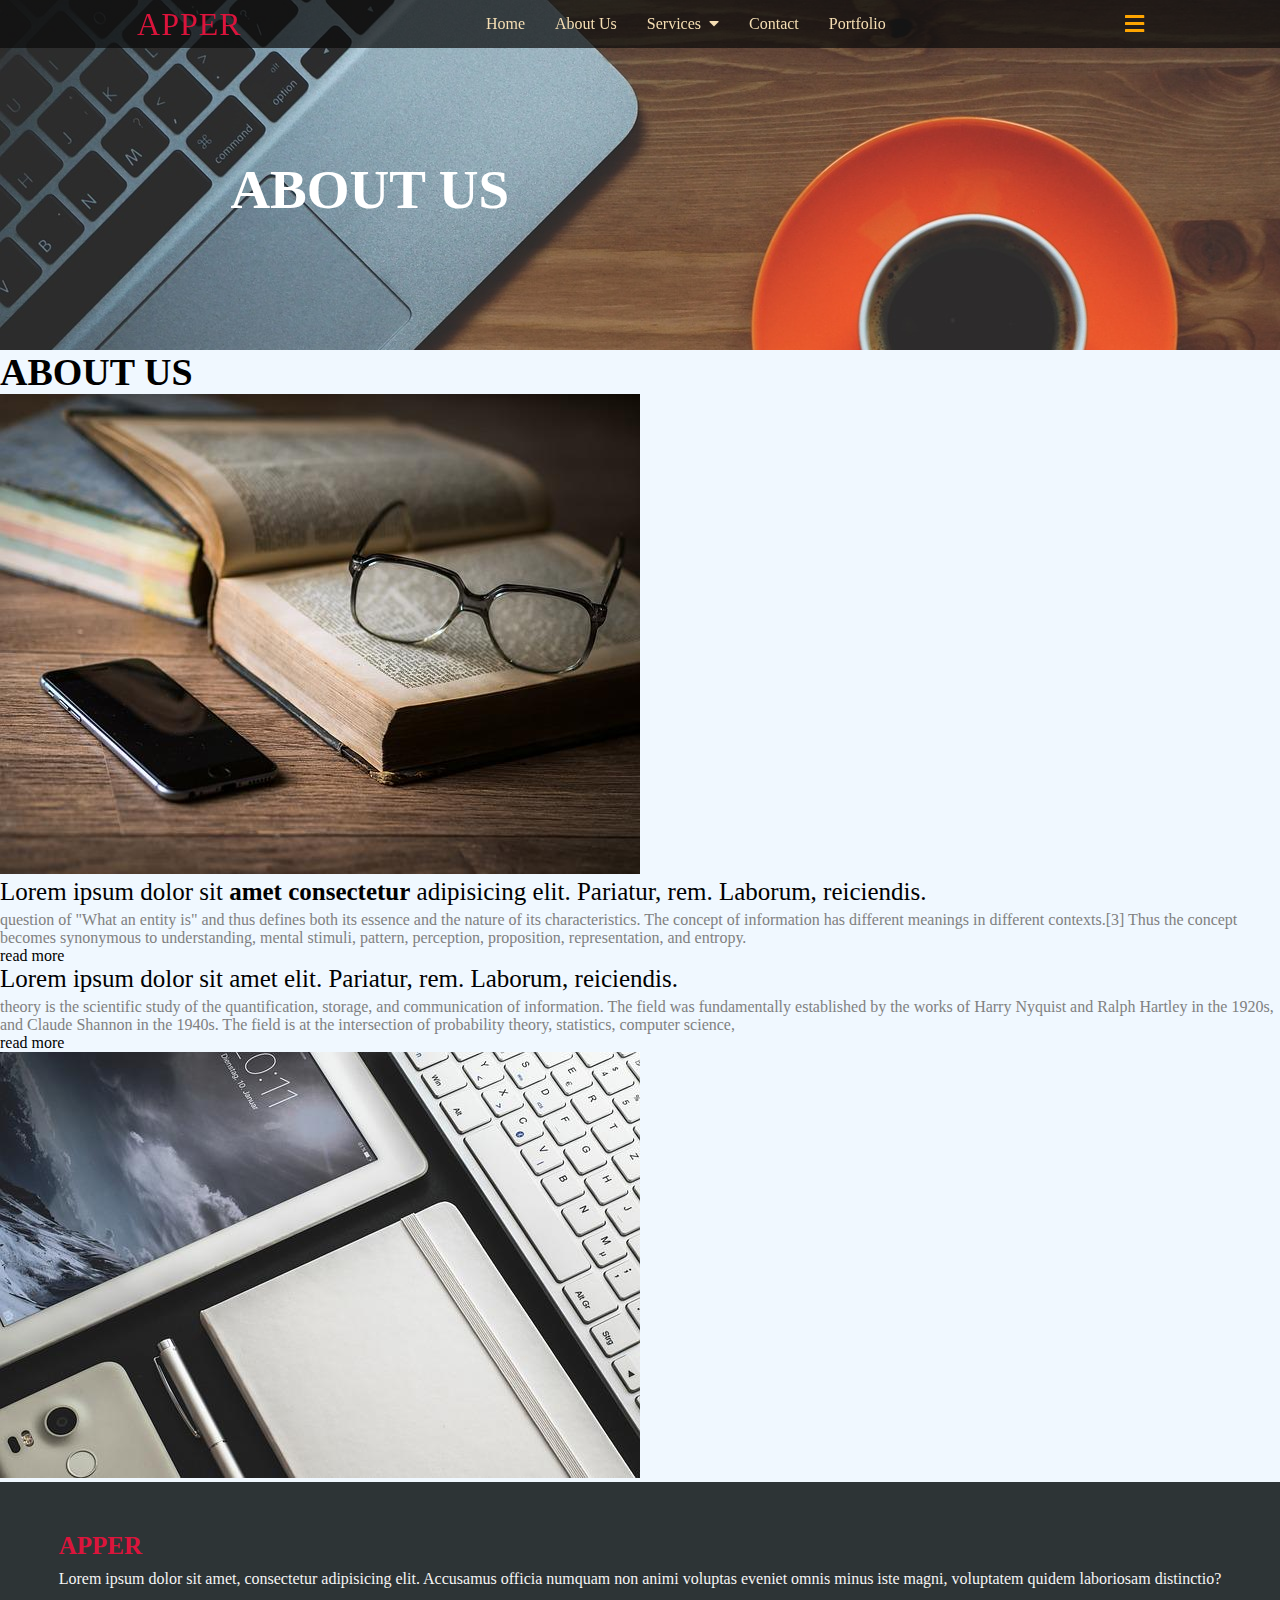
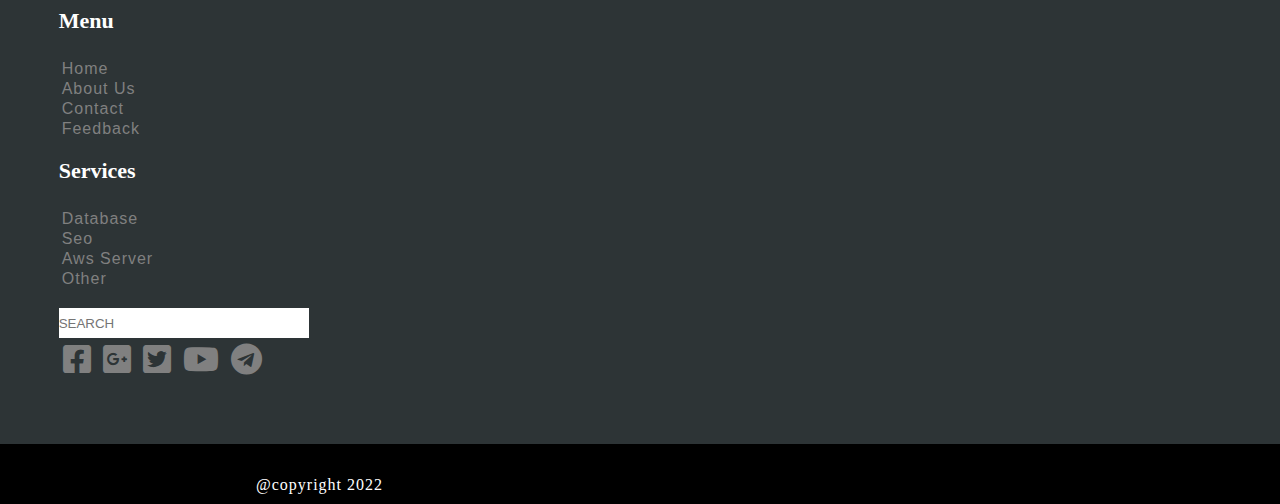
<file: about.html>
<!DOCTYPE html>
<html lang="en">

<head>
    <meta charset="UTF-8">
    <meta http-equiv="X-UA-Compatible" content="IE=edge">
    <meta name="viewport" content="width=device-width, initial-scale=1.0">
    <link href="https://cdn.jsdelivr.net/npm/bootstrap@5.0.2/dist/css/bootstrap.min.css" rel="stylesheet"
        integrity="sha384-EVSTQN3/azprG1Anm3QDgpJLIm9Nao0Yz1ztcQTwFspd3yD65VohhpuuCOmLASjC" crossorigin="anonymous">
    <script src="https://cdn.jsdelivr.net/npm/bootstrap@5.0.2/dist/js/bootstrap.bundle.min.js"
        integrity="sha384-MrcW6ZMFYlzcLA8Nl+NtUVF0sA7MsXsP1UyJoMp4YLEuNSfAP+JcXn/tWtIaxVXM"
        crossorigin="anonymous"></script>
    <link rel="stylesheet" href="https://cdnjs.cloudflare.com/ajax/libs/font-awesome/5.15.4/css/all.min.css"
        integrity="sha512-1ycn6IcaQQ40/MKBW2W4Rhis/DbILU74C1vSrLJxCq57o941Ym01SwNsOMqvEBFlcgUa6xLiPY/NS5R+E6ztJQ=="
        crossorigin="anonymous" referrerpolicy="no-referrer" />
    <link href="https://unpkg.com/aos@2.3.1/dist/aos.css" rel="stylesheet">

    <link rel="stylesheet" href="css/style.css">
    <title>drop down</title>
</head>

<body>


    <navbar class="nav">

        <span class="logo_container">
            <a href="index.html" class="logo">
                APPER
            </a>
        </span>

        <ul class="menu  d-md-flex ">
            <li><a href="index.html" class="trigger">home</a></li>
            <li><a href="about.html" class="trigger">about us</a></li>
            <li><a href="service.html" class="trigger">services <i class="fas fa-caret-down"></i></a>
                <div class="drop_down">
                    <ul>
                        <li><a href="#">database</a></li>
                        <li><a href="#">marketing</a></li>
                        <li><a href="#">games <i class="fas fa-caret-down"></i></a>
                            <div class="drop_down1"> class="trigger"
                                <ul>
                                    <li><a href="#">mobile game</a></li>
                                    <li><a href="#">des game</a></li>
                                    <li><a href="#">web games</a></li>
                                    <li><a href="#">ios games></li>
                                </ul>

                            </div>

                        </li>
                        <li><a href="#"> ios games</li>
                        <li><a href="#">unity</a></li>
                    </ul>

                </div>
            </li>
            <li><a href="file:///C:/Users/Rahul/Desktop/all%20html%20files/contact.html" class="trigger">contact</a>
            </li>
            <li><a href="#"> portfolio</a></li>
        </ul>

        <span class="toggle_button d-md-none "><i class="fas fa-bars"></i></span>

    </navbar>





    <!-- -----------about section start------- -->
    <div class="about_banner ">
        <h class="aos-init aos-animate" data-aos="fade-up">ABOUT US</h>

    </div>




    <section class="about_page container mt-5 pt-5" id="about_page">

        <div class="row text-center mb-5 container-fluid">

            <div class="col-md-12 ">
                <div class="about_heading ">
                    <h>ABOUT US</h>
                </div>
            </div>

        </div>

        <div class="row gy-4 mx-auto ">
            <div class="col-md-5" >
                <div class="img mx-auto">
                    <img src="img/102.jpg" class="img-fluid">
                </div>

            </div>

            <div class="col-md-7 " >
                <div class="content">
                    <h>Lorem ipsum dolor sit <b>amet consectetur</b> adipisicing elit. Pariatur, rem. Laborum,
                        reiciendis.
                    </h>
                    <p>question of "What an entity is" and thus defines both its essence and the nature of its
                        characteristics. The concept of information has different meanings in different contexts.[3]
                        Thus the concept becomes synonymous to understanding, mental stimuli, pattern, perception,
                        proposition, representation, and entropy.
                    </p>
                    <div class="btn btn-outline-primary">
                        read more
                    </div>
                </div>

            </div>


            <div class="col-md-7 " >
                <div class="content">
                    <h>Lorem ipsum dolor sit amet <b></b> elit. Pariatur, rem. Laborum, reiciendis.
                    </h>
                    <p> theory is the scientific study of the quantification, storage, and communication of
                        information. The field was fundamentally established by the works of Harry Nyquist and Ralph
                        Hartley in the 1920s, and Claude Shannon in the 1940s. The field is at the intersection of
                        probability theory, statistics, computer science,
                    </p>
                    <div class="btn btn-outline-primary">
                        read more
                    </div>
                </div>
            </div>

            <div class="col-md-5 ">
                <div class="img mx-auto ">
                    <img src="img/103.jpg" class="img-fluid ">
                </div>

            </div>
        </div>

    </section>





    <!-- -----footer section-------- -->


    <section class="footer_container" id="footer_container">
        <div class="footer_page container" id="footer_page">



            <div class="row ">
                <div class="col-md-3">
                    <div class="footer_content">
                        <a href="#" class="logo">APPER</a>
                        <p>Lorem ipsum dolor sit amet, consectetur adipisicing elit. Accusamus officia numquam non animi
                            voluptas eveniet omnis minus iste magni, voluptatem quidem laboriosam distinctio?</p>
                    </div>

                </div>

                <div class="col-md-3">
                    <div class="footer_content">
                        <h>menu</h>
                        <ul class="p-0">
                            <li><a href="#">home</a></li>
                            <li><a href="#">about us</a></li>
                            <li><a href="#"> contact</a></li>
                            <li><a href="#">feedback</a></li>
                        </ul>
                    </div>
                </div>

                <div class="col-md-3">
                    <div class="footer_content">
                        <h>services</h>
                        <ul class="p-0">
                            <li><a href="#"> database</a></li>
                            <li><a href="#">seo</a></li>
                            <li><a href="#">aws server</a></li>
                            <li><a href="#">other</a></li>
                        </ul>
                    </div>
                </div>

                <div class="col-md-3">
                    <div class="footer_content">
                        <input type="search" placeholder="SEARCH ">
                        <div class="footer_icon">
                            <span><i class="fab fa-facebook-square"></i></span>
                            <span><i class="fab fa-google-plus-square"></i></span>
                            <span><i class="fab fa-twitter-square"></i></span>
                            <span><i class="fab fa-youtube"></i></span>
                            <span><i class="fab fa-telegram"></i></span>
                        </div>
                    </div>
                </div>

            </div>
        </div>
    </section>
    <section class="bottom_footer">
        <p>@copyright 2022</p>

    </section>

    <script src="https://code.jquery.com/jquery-3.6.0.js"></script>
    <script src="https://unpkg.com/aos@2.3.1/dist/aos.js"></script>

    <script>
        $(document).ready(function () {
            $(window).scroll(function () {
                $(".nav").toggleClass('background_color', $(this).scrollTop() > 300);
            })
        })
    </script>



    <script>
        $(document).ready(function () {
            $(".toggle_button").click(function () {
                $(".menu").toggleClass("toggle_class")

            })
        });

    </script>

    <script>
        $(document).ready(function () {
            $(".trigger").click(function () {
                $(".toggle_button").trigger("click");
            });
        });
    </script>

    <script>
        AOS.init();
    </script>
</body>

</html>
</file>
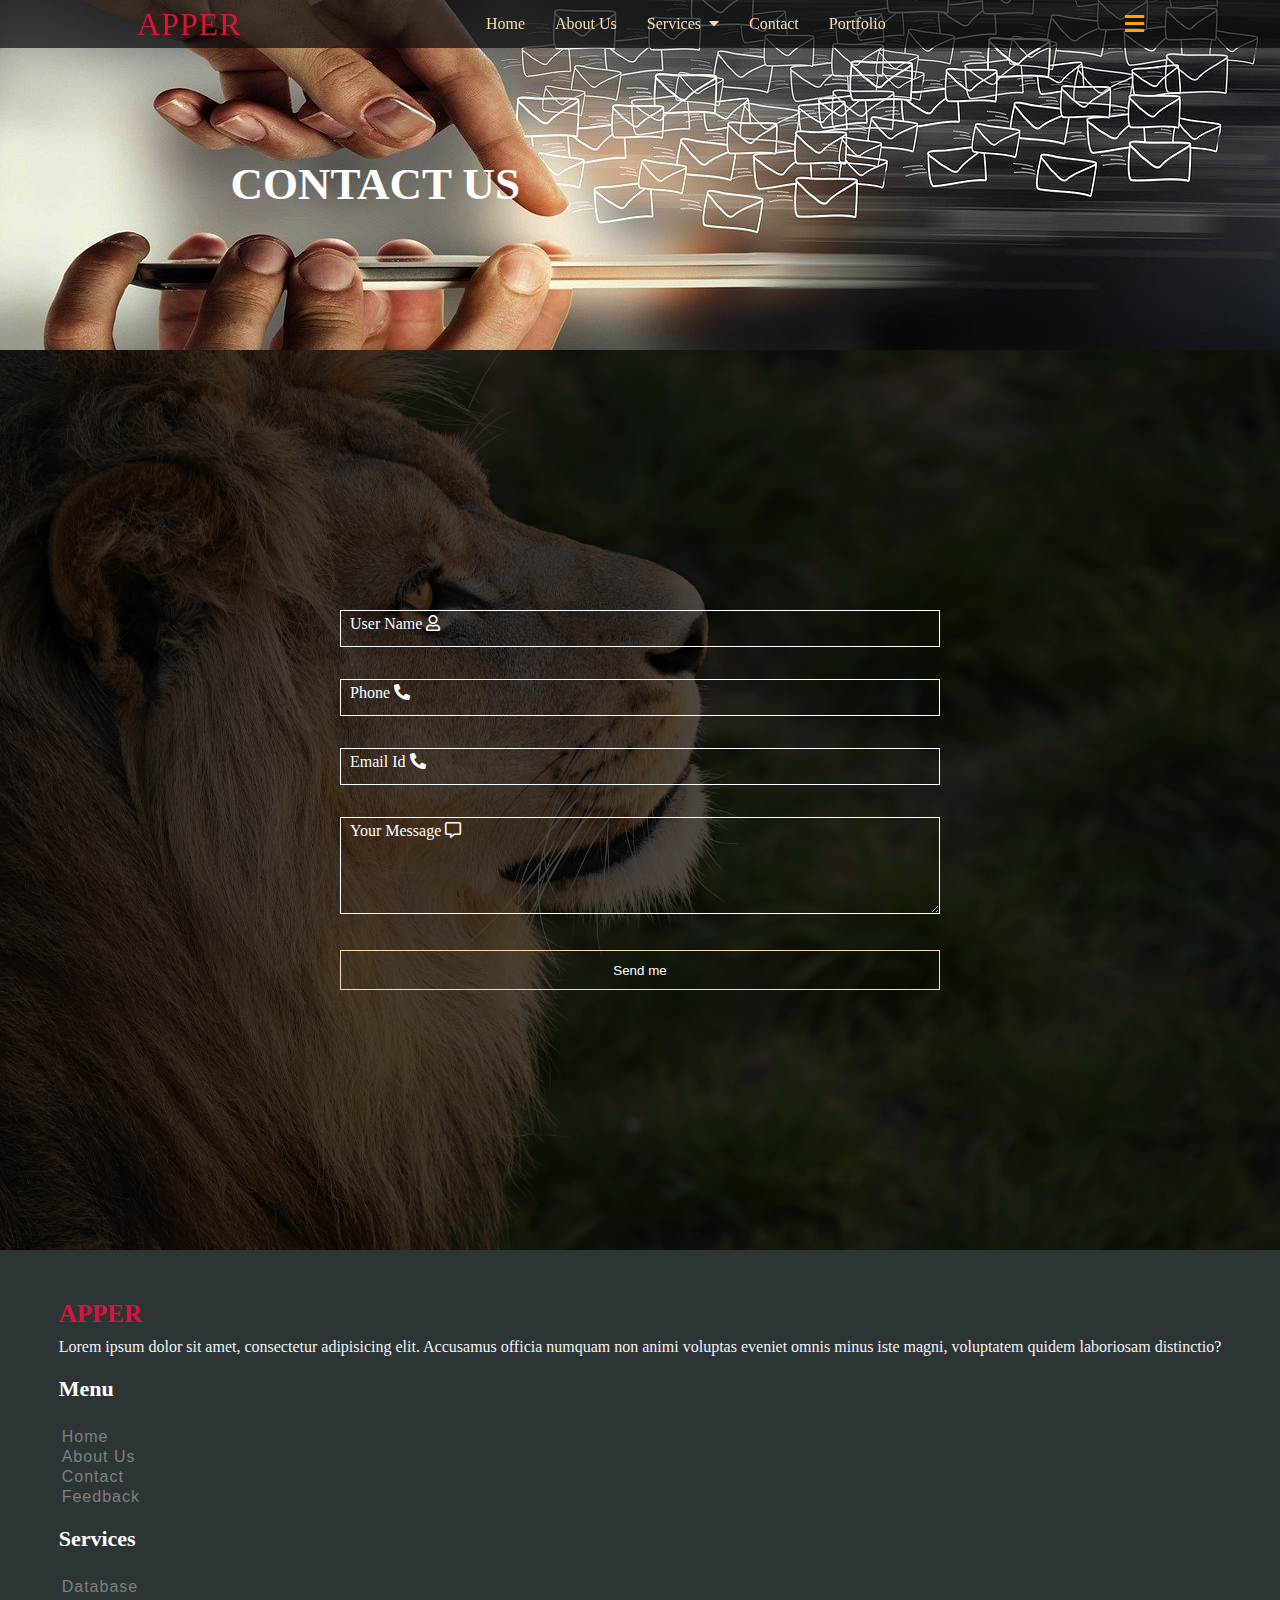
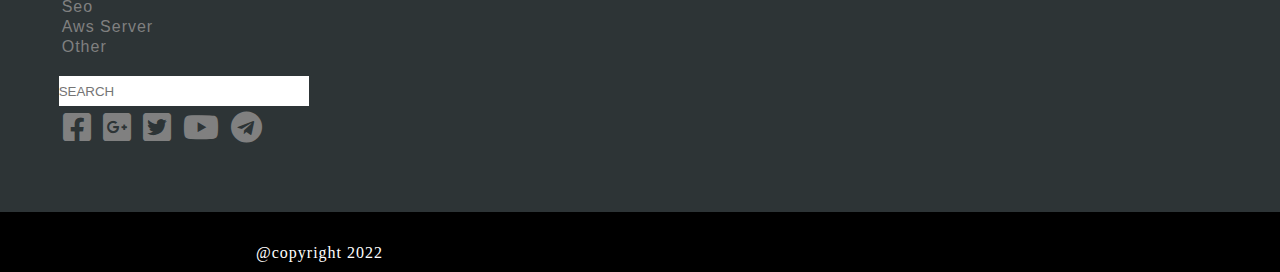
<file: contact.html>
<!DOCTYPE html>
<html lang="en">

    <head>
        <meta charset="UTF-8">
        <meta http-equiv="X-UA-Compatible" content="IE=edge">
        <meta name="viewport" content="width=device-width, initial-scale=1.0">
        <link href="https://cdn.jsdelivr.net/npm/bootstrap@5.0.2/dist/css/bootstrap.min.css" rel="stylesheet"
            integrity="sha384-EVSTQN3/azprG1Anm3QDgpJLIm9Nao0Yz1ztcQTwFspd3yD65VohhpuuCOmLASjC" crossorigin="anonymous">
        <script src="https://cdn.jsdelivr.net/npm/bootstrap@5.0.2/dist/js/bootstrap.bundle.min.js"
            integrity="sha384-MrcW6ZMFYlzcLA8Nl+NtUVF0sA7MsXsP1UyJoMp4YLEuNSfAP+JcXn/tWtIaxVXM"
            crossorigin="anonymous"></script>
        <link rel="stylesheet" href="https://cdnjs.cloudflare.com/ajax/libs/font-awesome/5.15.4/css/all.min.css"
            integrity="sha512-1ycn6IcaQQ40/MKBW2W4Rhis/DbILU74C1vSrLJxCq57o941Ym01SwNsOMqvEBFlcgUa6xLiPY/NS5R+E6ztJQ=="
            crossorigin="anonymous" referrerpolicy="no-referrer" />
        <link rel="stylesheet" href="css/style.css">
        <title>drop down</title>
    </head>

<body>
    <navbar class="nav">

        <span class="logo_container">
            <a href="index.html" class="logo">
                APPER
            </a>
        </span>

        <ul class="menu  d-md-flex ">
            <li><a href="index.html" class="trigger">home</a></li>
            <li><a href="about.html" class="trigger">about us</a></li>
            <li><a href="service.html" class="trigger">services <i
                        class="fas fa-caret-down"></i></a>
                <div class="drop_down">
                    <ul>
                        <li><a href="#">database</a></li>
                        <li><a href="#">marketing</a></li>
                        <li><a href="#">games <i class="fas fa-caret-down"></i></a>
                            <div class="drop_down1">
                                <ul>
                                    <li><a href="#">mobile game</a></li>
                                    <li><a href="#">des game</a></li>
                                    <li><a href="#">web games</a></li>
                                    <li><a href="#">ios games></li>
                                </ul>

                            </div>

                        </li>
                        <li><a href="#"> ios games</li>
                        <li><a href="#">unity</a></li>
                    </ul>

                </div>
            </li>
            <li><a href="file:///C:/Users/Rahul/Desktop/all%20html%20files/contact.html" class="trigger">contact</a></li>
            <li><a href="#"> portfolio</a></li>
        </ul>

        <span class="toggle_button d-md-none "><i class="fas fa-bars"></i></span>

    </navbar>




    <div class="contact_banner">
        <h>CONTACT US </h>

    </div>
    <section class="contact_page container mt-5 pt-4 " >

        

        <div class="hero">
            <form>
                <div class="input_group">
                    <input type="text" id="name" name="name" required>
                    <label for="name"> User Name <i class="far fa-user"></i></label>
                </div>

                <div class="input_group">
                    <input type="tel" id="phone" name="phone" required>
                    <label for="name"> Phone <i class="fas fa-phone-alt"></i> </label>
                </div>

                <div class="input_group">
                    <input type="email" id="email_id" name="email" required>
                    <label for="name"> Email Id <i class="fas fa-phone-alt"></i> </label>
                </div>
                <div class="input_group">
                    <textarea id="message" rows="5  " required></textarea>
                    <label for="name"> Your Message <i class="far fa-comment-alt"></i> </label>
                </div>

                <button class="btn">Send me</button>
            </form>
        </div>
    </section>


 <section class="footer_container mt-4" id="footer_container">
        <div class="footer_page container" id="footer_page">



            <div class="row ">
                <div class="col-md-3">
                    <div class="footer_content">
                        <a href="#" class="logo">APPER</a>
                        <p>Lorem ipsum dolor sit amet, consectetur adipisicing elit. Accusamus officia numquam non animi
                            voluptas eveniet omnis minus iste magni, voluptatem quidem laboriosam distinctio?</p>
                    </div>

                </div>

                <div class="col-md-3">
                    <div class="footer_content">
                        <h>menu</h>
                        <ul class="p-0">
                            <li><a href="#">home</a></li>
                            <li><a href="#">about us</a></li>
                            <li><a href="#"> contact</a></li>
                            <li><a href="#">feedback</a></li>
                        </ul>
                    </div>
                </div>

                <div class="col-md-3">
                    <div class="footer_content">
                        <h>services</h>
                        <ul class="p-0">
                            <li><a href="#"> database</a></li>
                            <li><a href="#">seo</a></li>
                            <li><a href="#">aws server</a></li>
                            <li><a href="#">other</a></li>
                        </ul>
                    </div>
                </div>

                <div class="col-md-3">
                    <div class="footer_content">
                        <input type="search" placeholder="SEARCH ">
                        <div class="footer_icon">
                            <span><a href=""><i class="fab fa-facebook-square"></i></a></span>
                            <span><i class="fab fa-google-plus-square"></i></span>
                            <span><i class="fab fa-twitter-square"></i></span>
                            <span><i class="fab fa-youtube"></i></span>
                            <span><i class="fab fa-telegram"></i></span>
                        </div>
                    </div>
                </div>

            </div>
        </div>
    </section>

    <section class="bottom_footer">
        <p>@copyright 2022</p>

    </section>


    <script src="https://code.jquery.com/jquery-3.6.0.js"
    integrity="sha256-H+K7U5CnXl1h5ywQfKtSj8PCmoN9aaq30gDh27Xc0jk=" crossorigin="anonymous"></script>
    <script>
        $(document).ready(function () {
            $(window).scroll(function () {
                $(".nav").toggleClass('background_color', $(this).scrollTop() > 300);
            })
        })
    </script>

    <script>
        $(document).ready(function () {
            $(".toggle_button").click(function () {
                $(".menu").toggleClass("toggle_class")

            })
        });

    </script>

    <script>
        $(document).ready(function () {
            $(".trigger").click(function () {
                $(".toggle_button").trigger("click");
            });
        });
    </script>

</body>
</html>
</file>
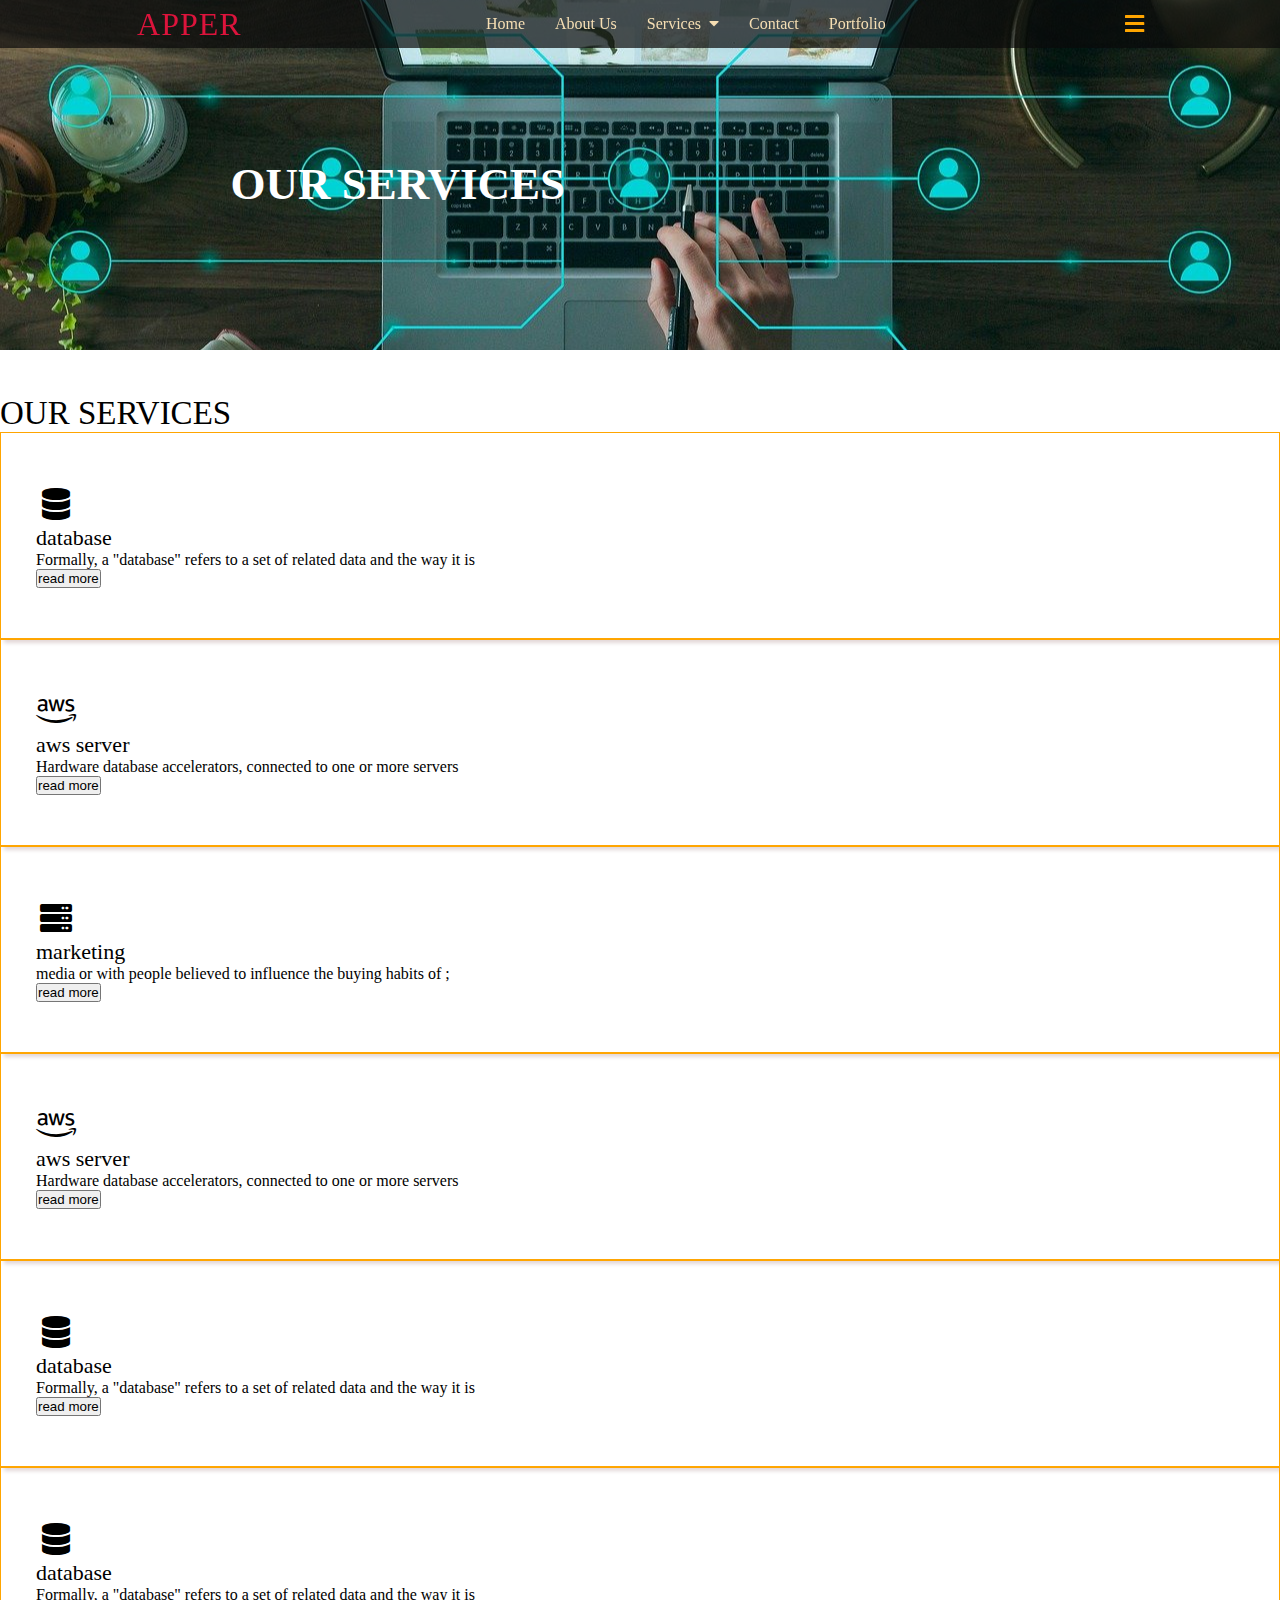
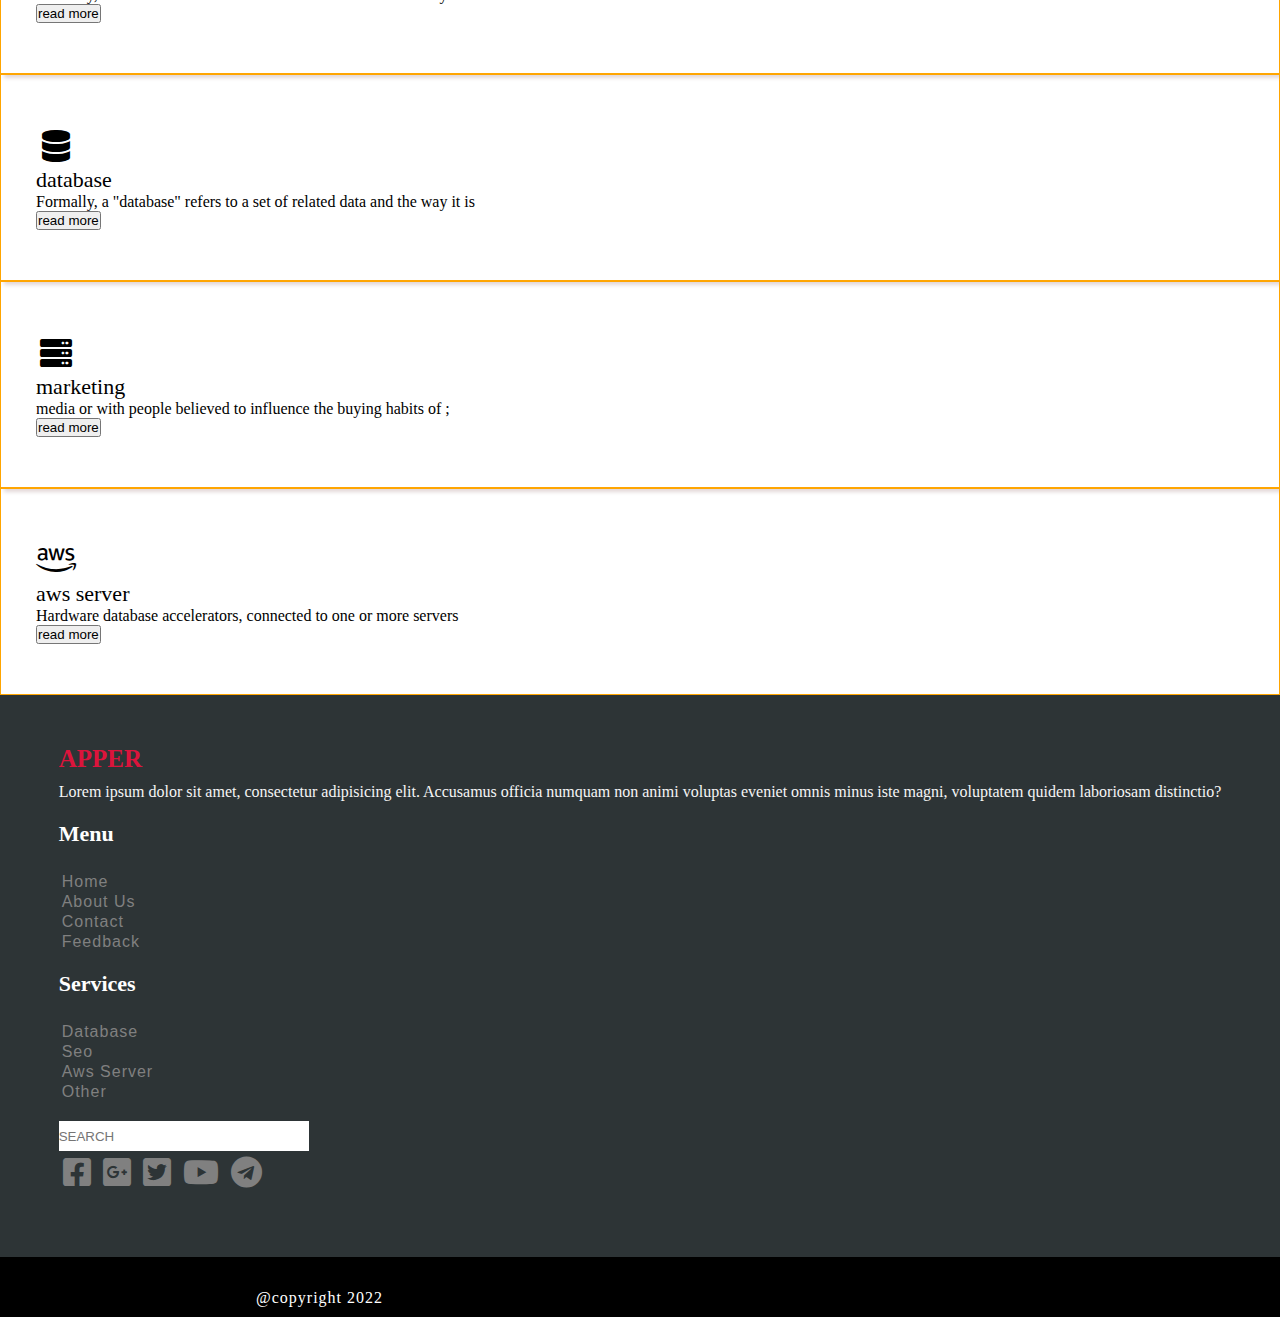
<file: service.html>
<!DOCTYPE html>
<html lang="en">

<head>
    <meta charset="UTF-8">
    <meta http-equiv="X-UA-Compatible" content="IE=edge">
    <meta name="viewport" content="width=device-width, initial-scale=1.0">
    <link href="https://cdn.jsdelivr.net/npm/bootstrap@5.0.2/dist/css/bootstrap.min.css" rel="stylesheet"
        integrity="sha384-EVSTQN3/azprG1Anm3QDgpJLIm9Nao0Yz1ztcQTwFspd3yD65VohhpuuCOmLASjC" crossorigin="anonymous">
    <script src="https://cdn.jsdelivr.net/npm/bootstrap@5.0.2/dist/js/bootstrap.bundle.min.js"
        integrity="sha384-MrcW6ZMFYlzcLA8Nl+NtUVF0sA7MsXsP1UyJoMp4YLEuNSfAP+JcXn/tWtIaxVXM"
        crossorigin="anonymous"></script>
    <link rel="stylesheet" href="https://cdnjs.cloudflare.com/ajax/libs/font-awesome/5.15.4/css/all.min.css"
        integrity="sha512-1ycn6IcaQQ40/MKBW2W4Rhis/DbILU74C1vSrLJxCq57o941Ym01SwNsOMqvEBFlcgUa6xLiPY/NS5R+E6ztJQ=="
        crossorigin="anonymous" referrerpolicy="no-referrer" />
    <link rel="stylesheet" href="css/style.css">
    <title>drop down</title>
</head>

<body>



    <navbar class="nav">

        <span class="logo_container">
            <a href="index.html#" class="logo">
                APPER
            </a>
        </span>

        <ul class="menu  d-md-flex ">
            <li><a href="index.html" class="trigger">home</a></li>
            <li><a href="about.htmls" class="trigger">about us</a></li>
            <li><a href="service_page" class="trigger">services <i class="fas fa-caret-down"></i></a>
                <div class="drop_down">
                    <ul> class="trigger"
                        <li><a href="#">database</a></li>
                        <li><a href="#">marketing</a></li>
                        <li><a href="#">games <i class="fas fa-caret-down"></i></a>
                            <div class="drop_down1">
                                <ul>
                                    <li><a href="#">mobile game</a></li>
                                    <li><a href="#">des game</a></li>
                                    <li><a href="#">web games</a></li>
                                    <li><a href="#">ios games></li>
                                </ul>

                            </div>

                        </li>
                        <li><a href="#"> ios games</li>
                        <li><a href="#">unity</a></li>
                    </ul>

                </div>
            </li>
            <li><a href="file:///C:/Users/Rahul/Desktop/all%20html%20files/contact.html" class="trigger">contact</a></li>
            <li><a href="#"> portfolio</a></li>
        </ul>

        <span class="toggle_button d-md-none "><i class="fas fa-bars"></i></span>

    </navbar>
     
    <div class="service_banner">
        <h>OUR SERVICES</h>

    </div>


    <section class="service_page container mb-5 " id="service_page">

        <div class="row">
            <div class="col-md-12 text-center ">
                <div class="service_heading my-4">
                    <h>OUR SERVICES</h>
                </div>
            </div>

        </div>
        <div class="row g-3">
            <div class="col-md-4">
                <div class="service_box">
                    <div class="icon"><i class="fas fa-database"></i></div>
                    <h>database</h>
                    <p>Formally, a "database" refers to a set of related data and the way it is </p>
                    <button class="btn btn-outline-dark">
                        read more
                    </button>
                </div>
            </div>

            <div class="col-md-4">
                <div class="service_box">
                    <div class="icon"><i class="fab fa-aws"></i></div>
                    <h>aws server</h>
                    <p>Hardware database accelerators, connected to one or more servers </p>
                    <button class="btn btn-outline-dark">
                        read more
                    </button>
                </div>
            </div>

            <div class="col-md-4">
                <div class="service_box">
                    <div class="icon"><i class="fas fa-server"></i></div>
                    <h>marketing </h>
                    <p>media or with people believed to influence the buying habits of ;</p>
                    <button class="btn btn-outline-dark">
                        read more
                    </button>
                </div>

            </div>

            <div class="col-md-4">
                <div class="service_box">
                    <div class="icon"><i class="fab fa-aws"></i></div>
                    <h>aws server</h>
                    <p>Hardware database accelerators, connected to one or more servers </p>
                    <button class="btn btn-outline-dark">
                        read more
                    </button>
                </div>
            </div>

            <div class="col-md-4">
                <div class="service_box">
                    <div class="icon"><i class="fas fa-database"></i></div>
                    <h>database</h>
                    <p>Formally, a "database" refers to a set of related data and the way it is </p>
                    <button class="btn btn-outline-dark">
                        read more
                    </button>
                </div>
            </div>

            <div class="col-md-4">
                <div class="service_box">
                    <div class="icon"><i class="fas fa-database"></i></div>
                    <h>database</h>
                    <p>Formally, a "database" refers to a set of related data and the way it is </p>
                    <button class="btn btn-outline-dark">
                        read more
                    </button>
                </div>
            </div>

            <div class="col-md-4">
                <div class="service_box">
                    <div class="icon"><i class="fas fa-database"></i></div>
                    <h>database</h>
                    <p>Formally, a "database" refers to a set of related data and the way it is </p>
                    <button class="btn btn-outline-dark">
                        read more
                    </button>
                </div>
            </div>

            <div class="col-md-4">
                <div class="service_box">
                    <div class="icon"><i class="fas fa-server"></i></div>
                    <h>marketing </h>
                    <p>media or with people believed to influence the buying habits of ;</p>
                    <button class="btn btn-outline-dark">
                        read more
                    </button>
                </div>

            </div>
            <div class="col-md-4">
                <div class="service_box">
                    <div class="icon"><i class="fab fa-aws"></i></div>
                    <h>aws server</h>
                    <p>Hardware database accelerators, connected to one or more servers </p>
                    <button class="btn btn-outline-dark">
                        read more
                    </button>
                </div>
            </div>
        </div>
    </section>



    <section class="footer_container" id="footer_container">
        <div class="footer_page container" id="footer_page">



            <div class="row ">
                <div class="col-md-3">
                    <div class="footer_content">
                        <a href="#" class="logo">APPER</a>
                        <p>Lorem ipsum dolor sit amet, consectetur adipisicing elit. Accusamus officia numquam non animi
                            voluptas eveniet omnis minus iste magni, voluptatem quidem laboriosam distinctio?</p>
                    </div>

                </div>

                <div class="col-md-3">
                    <div class="footer_content">
                        <h>menu</h>
                        <ul class="p-0">
                            <li><a href="#">home</a></li>
                            <li><a href="#">about us</a></li>
                            <li><a href="#"> contact</a></li>
                            <li><a href="#">feedback</a></li>
                        </ul>
                    </div>
                </div>

                <div class="col-md-3">
                    <div class="footer_content">
                        <h>services</h>
                        <ul class="p-0">
                            <li><a href="#"> database</a></li>
                            <li><a href="#">seo</a></li>
                            <li><a href="#">aws server</a></li>
                            <li><a href="#">other</a></li>
                        </ul>
                    </div>
                </div>

                <div class="col-md-3">
                    <div class="footer_content">
                        <input type="search" placeholder="SEARCH ">
                        <div class="footer_icon">
                            <span><i class="fab fa-facebook-square"></i></span>
                            <span><i class="fab fa-google-plus-square"></i></span>
                            <span><i class="fab fa-twitter-square"></i></span>
                            <span><i class="fab fa-youtube"></i></span>
                            <span><i class="fab fa-telegram"></i></span>
                        </div>
                    </div>
                </div>

            </div>
        </div>
    </section>
    <section class="bottom_footer">
        <p>@copyright 2022</p>

    </section>


    <script src="https://code.jquery.com/jquery-3.6.0.js"
    integrity="sha256-H+K7U5CnXl1h5ywQfKtSj8PCmoN9aaq30gDh27Xc0jk=" crossorigin="anonymous"></script>


    <script>
        $(document).ready(function () {
            $(window).scroll(function () {
                $(".nav").toggleClass('background_color', $(this).scrollTop() > 300);
            })
        })
    </script>

    <script>
        $(document).ready(function () {
            $(".toggle_button").click(function () {
                $(".menu").toggleClass("toggle_class")

            })
        });

    </script>

    <script>
        $(document).ready(function () {
            $(".trigger").click(function () {
                $(".toggle_button").trigger("click");
            });
        });
    </script>
</body>

</html>
</file>
<file: css/style.css>
* {
    margin: 0px;
    padding: 0px;
    box-sizing: border-box;
    scroll-behavior: smooth;

}

.nav {
    display: flex;
    justify-content: space-around;
    align-items: center;
    /* height: 61px; */
    width: 100%;
    background-color: rgba(10, 10, 10, 0.7);
    position: fixed;
    top: 0px;
    left: 0ox;
    z-index: 1;
    position: fixed;

}


@media only screen and (max-width:766px) {
    .menu {
        position: absolute;
        width: 100%;
        height: 60vh;
        top: 43px;
        background-color: rgba(10, 10, 10, 0.7);
        flex-direction: column;
        display: flex;
        /* display: none; */
        z-index: 800;
        visibility: hidden;
        line-height: 0.9;
        /* justify-content: center; */
        align-items: left;

    }


}

.background_color {
    background-color: black;
    color: white;

}

.nav .logo_container {
    padding: 5px;
    margin-left: 20px;
}

.logo_container .logo {
    font-size: 32px;
    letter-spacing: 1px;
    font-weight: 500;
    text-decoration: none;
    color: crimson;
}

.logo_container .logo:hover {
    color: orange;
}


.menu {
    display: flex;
    /* justify-content: space-between; */
    margin-bottom: 0px;


}

.menu li {
    list-style: none;
    color: wheat;
    position: relative;
    padding: 15px;
}

.nav .menu li a {
    text-decoration: none;
    color: wheat;
    text-transform: capitalize;
}

/* .menu li:hover{
    background-color: rebeccapurple;
} */

.menu li .fas {
    padding-left: 4px;
}

.drop_down {
    display: block;
    position: absolute;
    /* background-color: darkgrey; */
    display: none;
    top: 42px;
    left: 90px;

}

.drop_down ul {
    padding: 0px;
    /* width: 100%; */
    /* height: 100% */
    background-color: rgba(10, 10, 10, 0.7);
}

.drop_down ul li {
  
    /* border-bottom: 1px solid white; */
    padding: 5px;   
 width: 100vw;
    overflow: hidden;
  

}

.drop_down li a {
    /* padding: 0px; */
    /* width: 200px; */
    width: 100vw;
}

.menu li:hover .drop_down {
    display: none!important;
}

.drop_down ul li {
    position: relative;
    /* padding: 6px 2px; */
    z-index: 10;
    
}

.drop_down1 {
    position: absolute;
    left: 83px;
    top: 0px;
    height: 100%;
    width: 100%;
    display: block;
}

.drop_down1 ul li {
    /* padding: 6px 0px; */
    position: relative;
    z-index: 10;
    display: inline-block;
    padding: 5px 7px;
    

}

.drop_down1 ul li a:hover {
    color: white;
    z-index: 9;
}

.drop_down ul li a:hover {
    color: white;
    z-index: 9;
}

.drop_down ul li:after {
    position: absolute;
    content: "";
    width: 0%;
    height: 100%;
    background-color: dimgray;
    top: 0px;
    left: 0px;
    color: white;
    transition: all 0.5s ease;
    z-index: -9;
}

.drop_down ul li:hover::after {
    width: 100%;

}

.drop_down1 ul li:after {
    position: absolute;
    content: "";
    width: 0%;
    height: 100%;
    background-color: dimgray;
    top: 0px;
    left: 0px;
    color: white;
    transition: all 0.5s ease;
}

.drop_down1 ul li:hover::after {
    width: 100%;

}

.drop_down ul li:hover .drop_down1 {
    display: block;

}

ul .drop_down li:hover .fas {
    transform: rotate(270deg);
    padding: 0px;
    margin-left: 5px;
}


.toggle_button {
    margin-right: 10px;
    padding-right: 14px;

}

.toggle_button .fas {
    font-size: 22px;
    color: orange;
}

.toggle_class {

    visibility: visible;
}

/* -------home page style------- */

.main_home_page {
    width: 100%;

}

.home_page {
    width: 100%;
    height: 460px;
    /* margin-top:2px; */
    position: relative;
}

.home_page img {
    width: 100%;
    height: 100%;

}

.text {
    position: absolute;
    top: 50%;
    left: 10%;
}

@media only screen and (max-width: 412px) {

    .text span.auto-type {
        font-size: 30px;
    }

    .logo_container .logo {
        font-size: 22px;
        padding: 0px;
    }

    .home_page {
        width: 100%;
        height: 250px;
    }

}


.text .auto-type {
    margin-left: 10px;
    font-size: 40px;
    color: crimson;
    border-color: red;
    border-width: 2px;
    border-bottom: dashed;
    font-weight: 600;

}

.text h {
    color: white;
    font-size: 40px;
}

/* --------about page style------- */

.about_banner {
    background: url("../img/about_banner.jpg");
    background-position: top;
    background-size: cover;
    background-repeat: no-repeat;
    width: 100%;
    height: 350px;
    position: relative;

}

.about_banner h {
    position: absolute;
    top: 45%;
    left: 18%;
    color: white;
    font-size: 55px;
    font-weight: 700;

}

.about_page {
    width: 100%;
    background-color: aliceblue;
}


.about_page .img {
    border-radius: 50px;
    max-width: 400px;

}

.content h {
    font-size: 25px;
    font-weight: 500;

}

.content p {
    color: grey;
    margin-top: 5px;
}

.about_page .about_heading {
    font-size: 38px;
    font-weight: bold;
}

/* -------clint section style------- */

.clint_section {
    background-color: #3a216a;
    
}

.clint_section .row{
    padding: 50px 0px;
}

.clint_section .clint_box .clint_icon {
    font-size: 42px;
    color: orange
}

.clint_section .clint_box {
    text-align: center;
    padding: 70px auto;
    background-color: rgb(0, 0, 0, 0.5);
    line-height: 1.3;
    padding-top: 23px;
    padding-bottom: 23px;
 

}

.clint_section .clint_box h {
    font-size: 52px;
 font-family: Georgia;
    color: orange
}

.clint_section .clint_box p {
    font-size: 22px;
    font-weight: 600;
    margin: 0px;
    color: white;
}

/* ------services page style------ */

.service_banner {
    background: url("../img/service_banner.jpg");
    background-position: center;
    background-size: cover;
    background-repeat: no-repeat;
    width: 100%;
    height: 350px;
    position: relative;

}

.service_banner h {
    position: absolute;
    top: 45%;
    left: 18%;
    color: white;
    font-size: 45px;
    font-weight: 700;

}

.service_page {
    padding-top: 45px;
}

.service_page .service_box {
    padding: 50px 35px;
    border: 1px solid orange;
    /* cursor: pointer; */
    transition: all 0.4s ease;
    box-shadow: 4px 4px 4px rgb(226, 215, 215);

}

.service_page .service_box:hover {

    box-shadow: 5px 6px 6px rgb(133, 120, 120);
}

.service_page .service_box:hover {
    background-color: orange;
    /* color: white; */
}

.service_page .service_box h {
    font-size: 22px;
    font-weight: 500;
}

.service_page .service_box .icon {
    font-size: 32px;
    /* border: 1px solid orange; */
    display: block;
    width: 40px;
    display: flex;
    align-items: center;
    justify-content: center;
    padding: 5px;
    transition: all 1s ease;
    backface-visibility: visible;

}

.service_page .service_box:hover .icon {
    /* border: 1px solid black; */
    transform: rotate(360deg) rotateX(360deg);
    backface-visibility: visible;

}


.service_page .service_heading h {
    font-size: 33px;
    font-weight: 500;

}

/* -------contact form style-------- */
/* .contect_page form{
    border: 1px solid red;
} */

.contact_banner {
    background: url("../img/contact_banner.jpg");
    background-position: center;
    background-size: cover;
    background-repeat: no-repeat;
    width: 100%;
    height: 350px;
    position: relative;

}

.contact_banner h {
    position: absolute;
    top: 45%;
    left: 18%;
    color: white;
    font-size: 45px;
    font-weight: 700;

}

.contact_page .hero {
    background-image: linear-gradient(rgba(0, 0, 0, 0.7), rgba(0, 0, 0, 0.7)), url("../img/contact.jpg");
    background-position: center;
    background-size: 100% 100%;
    background-repeat: repeat;
    display: flex;
    align-items: center;
    justify-content: center;
    height: 100vh;
    width: 100%;
}

.contact_page form .btn {
    width: 100%;
    height: 40px;
    padding: 8px;
    text-align: center;
    background-color: transparent;
    color: white;
    border: 1px solid wheat;
}

.contact_page form .btn:hover {
    background-color: white;
    color: black;
    border: 2px solid black;
}

.hero form {
    width: 80%;
    max-width: 600px;

}

.input_group {
    position: relative;
    margin-bottom: 32px;
}

form input,
textarea {
    width: 100%;
    padding: 0 10px;
    /* margin: 10px 10px; */
    background-color: transparent;
    cursor: pointer;
    outline: 0;
    border: 1px solid white;
    /* height: 50px; */
    padding: 10px;
    color: white;

}

/* form .input_group~{
    
} */

label {
    position: absolute;
    top: 5px;
    left: 10px;
    cursor: pointer;
    color: white;

    transition: all 0.8s;

}

input:focus~label,
input:valid~label,
textarea:focus~label,
textarea:valid~label {
    top: -30px;
    font-size: 17px;
    background-color: transparent;

}

/* -------footer page style-------- */



.footer_container {
    width: 100%;
    /* border: 1px solid red; */
    display: flex;
    justify-content: center;
    align-items: center;
    padding-top: 40px;
    padding-bottom: 54px;
    background-color: #2d3436;
}


.footer_page .footer_content a.logo {
    font-size: 25px;
    font-weight: 600;
    color: crimson;
    text-decoration: none;
}

.footer_content {
    padding: 10px 0px;
}

.footer_content p {
    padding-top: 10px;
    /* padding-right:25px ; */
    font-weight: 500;
    color: whitesmoke;
}

.footer_content h {
    font-size: 22px;
    font-weight: 600;
    text-transform: capitalize;
    color: white;
}

.footer_content ul {
    padding-top: 12px;
    margin-top: 12px;
}

.footer_content ul li {
    list-style: none;
    margin-top: 2px;

}

.footer_content ul li a {
    font-family: Arial, Helvetica, sans-serif;
    text-transform: capitalize;
    padding: 3px;
    letter-spacing: 1px;
    text-decoration: none;
    color: grey;

}

.footer_content ul li a:hover {
    color: beige;

}

.footer_content input {
    width: 100%;
    max-width: 250px;
    outline: none;
    border: none;
    height: 30px;
    

}

.footer_content span i {
    font-size: 32px;
    margin: 5px 4px;
    color: grey;
    transition: all 0.8s ease;
    cursor: pointer;
}

.footer_content span i:hover {
    color: wheat;
    transform: rotate(360deg);
}



.bottom_footer {
    background-color: black;
    height: 60px;
    width: 100%;
    position: relative;
}

.bottom_footer p {
    position: absolute;
    bottom: 10px;
    left: 20%;
    color: white;
    margin: 0px;
    letter-spacing: 1px;
}
</file>
